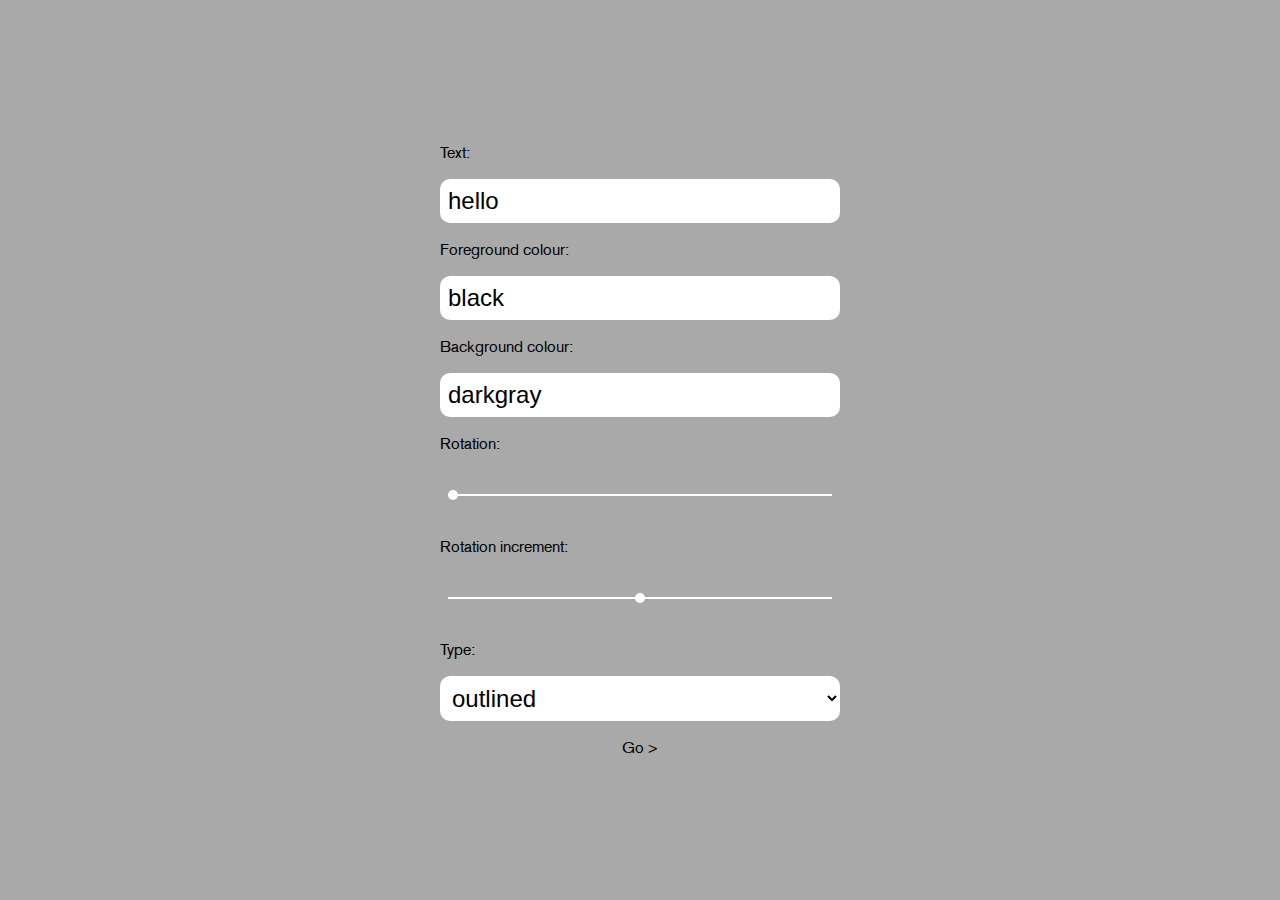
<file: index.html>
<body>
  <head>
    <title>Exploding Type</title>

    <meta charset="utf-8" />

    <meta
      name="viewport"
      content="width=device-width, initial-scale=1.0,  target-densitydpi=device-dpi, maximum-scale=1.0"
    />

     
    <link rel="stylesheet" type="text/css" href="styles.css" />

    <link
      href="https://fonts.googleapis.com/css?family=Gothic+A1:100,400,900"
      rel="stylesheet"
    />

    <script src="https://ajax.googleapis.com/ajax/libs/jquery/1.8.3/jquery.min.js"></script>

    <script type="text/javascript">
      var ready = false;

      function transition() {
        $(".explodingtypeobject").remove();

        $("#uiwrapper").css({ opacity: "0", "pointer-events": "none" });

        setTimeout(function () {
          $("#cursortype p").html($("#copy").val());
          $("#cursortype").css({ opacity: "1" });

          $("#explodingtypewrapper").css({
            opacity: "1",
            "pointer-events": "inherit",
          });

          ready = true;
        }, 500);
      }

      function transitionback() {
        $("#explodingtypewrapper").css({
          opacity: "0",
          "pointer-events": "none",
        });

        ready = false;

        setTimeout(function () {
          $("#cursortype").css({ opacity: "0" });

          $("#uiwrapper").css({ opacity: "1", "pointer-events": "inherit" });
        }, 500);
      }

      function setcolours() {
        var fgcolour = $("#foregroundcolour").val();

        $("body").css({ color: fgcolour });
        $("input").css({ color: fgcolour });
        $("select").css({ color: fgcolour });

        var bgcolour = $("#backgroundcolour").val();

        $("body").css({ "background-color": bgcolour });
      }

      function explodesometype(x, y) {
        $(".explodingtypeobject").remove();

        var type = $("#copy").val();

        for (var i = 0; i <= 40; i++) {
          $("#explodingtypewrapper").prepend(
            '\
					<div class="explodingtypeobject"><p>' + type + "</p></div>"
          );
        }

        $(".explodingtypeobject").css({
          color: $("#foregroundcolour").val(),
          "-webkit-text-stroke-color": $("#foregroundcolour").val(),
          "-webkit-text-fill-color": $("#backgroundcolour").val(),
          left: x - $(".explodingtypeobject").eq(0).width() / 2,
          top: y - $(".explodingtypeobject").eq(0).height() / 2,
        });

        var type = $("#type").val();

        for (var i = 0; i <= $(".explodingtypeobject").length; i++) {
          var rotation =
            parseInt($("#rotation").val()) +
            i * parseInt($("#rotationincrement").val());

          $(".explodingtypeobject")
            .eq(i)
            .css({
              transform:
                "scale(" +
                (i * (i * 0.2) * 0.12 + 0.5) +
                ") rotate(" +
                rotation +
                "deg)",
              "z-index": $(".explodingtypeobject").length - i,
              "-webkit-text-stroke-width":
                2 - i * (2 / $(".explodingtypeobject").length) + "px",
            });

          bringintype(i);

          if (type == "Alternating") {
            if (i % 2 == 0) {
              $(".explodingtypeobject")
                .eq(i)
                .css({
                  "-webkit-text-fill-color": $("#foregroundcolour").val(),
                  "-webkit-text-stroke-color": "transparent",
                });
            } else {
              $(".explodingtypeobject")
                .eq(i)
                .css({
                  "-webkit-text-fill-color": $("#backgroundcolour").val(),
                  "-webkit-text-stroke-color": "transparent",
                });
            }
          }
        }
      }

      function bringintype(i) {
        setTimeout(function () {
          $(".explodingtypeobject").eq(i).css({ opacity: "1" });
        }, i * 100);
      }

      $(document).ready(function () {
        setcolours();

        $("#foregroundcolour").on("input", function () {
          setcolours();
        });

        $("#backgroundcolour").on("input", function () {
          setcolours();
        });

        $("#rotation").on("input", function () {
          $("#cursortype").css({
            transform: "rotate(" + $(this).val() + "deg)",
          });
        });

        $("#go").click(function () {
          transition();
        });

        $("body").keyup(function (event) {
          if (event.keyCode === 13) {
            transition();
          }

          if (event.keyCode === 27) {
            transitionback();
          }
        });

        $("#back").click(function () {
          transitionback();
        });

        $("#explodingtypewrapper").click(function (e) {
          if (ready) {
            explodesometype(e.pageX, e.pageY);
          }
        });
      });

      $("body").on("mousemove", function (e) {
        $("#cursortype").css({
          left: e.pageX - $("#cursortype").width() / 2,
          top: e.pageY - $("#cursortype").height() / 2,
        });
      });
    </script>
  </head>

  <body>
    <div id="explodingtypewrapper">
      <div class="uibutton uiobject" id="back">
        <p>< Back</p>
      </div>
    </div>

    <div id="uiwrapper">
      <div class="ui-wrapper-inner">
		  <div class="uiinput uiobject">
			<div class="uiobjectname"><p>Text:</p></div>
			<input id="copy" type="text" value="hello" />
		  </div>
		  <div class="uiinput uiobject">
			<div class="uiobjectname"><p>Foreground colour:</p></div>
			<input id="foregroundcolour" type="text" value="black" />
		  </div>
		  <div class="uiinput uiobject">
			<div class="uiobjectname"><p>Background colour:</p></div>
			<input id="backgroundcolour" type="text" value="darkgray" />
		  </div>
		  <div class="uiinput uiinputnoborder uiobject">
			<div class="uiobjectname"><p>Rotation:</p></div>
			<input id="rotation" type="range" value="0" min="0" max="360" />
		  </div>
		  <div class="uiinput uiinputnoborder uiobject">
			<div class="uiobjectname"><p>Rotation increment:</p></div>
			<input id="rotationincrement" type="range" value="0" min="-5" max="5" />
		  </div>
		  <div class="uiinput uiobject">
			<div class="uiobjectname"><p>Type:</p></div>
			<select id="type">
			  <option value="Outlined">outlined</option>
			  <option value="Alternating">alternating</option>
			</select>
		  </div>
		  <div class="uibutton uiobject" id="go">
			<p>Go ></p>
		  </div>
	  </div>
    </div>

    <div id="cursortype">
      <p>hello</p>
    </div>
  </body>
</body>
</file>
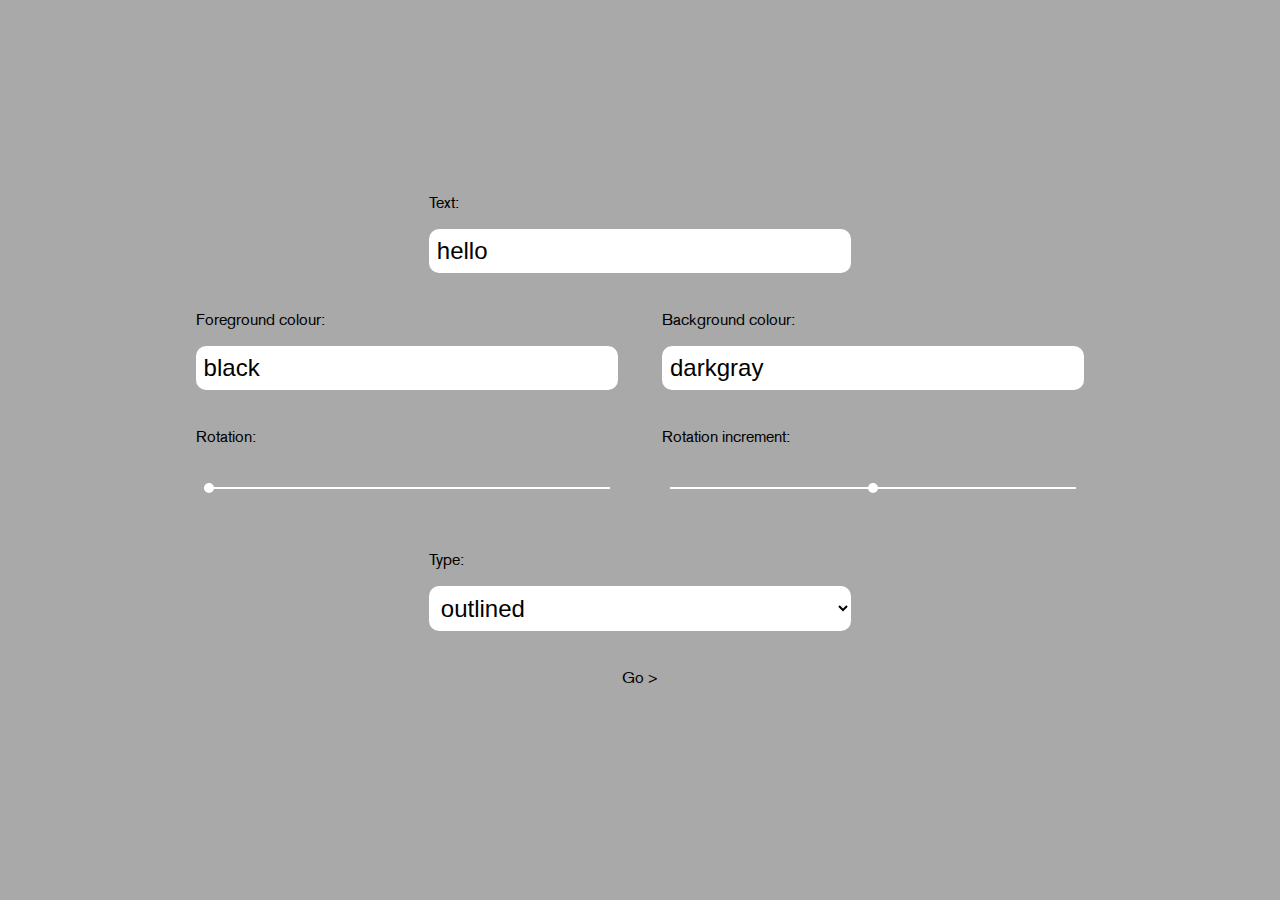
<file: explodingtype.html>
<body>
	
	<head>

		<title>Exploding Type</title>

		<meta charset="utf-8">

		<meta name="viewport" content="width=device-width, initial-scale=1.0,  target-densitydpi=device-dpi, maximum-scale=1.0"> 

	 	<link rel="stylesheet" type="text/css" href="explodingtypestyles.css">
		
		<link href="https://fonts.googleapis.com/css?family=Gothic+A1:100,400,900" rel="stylesheet">

		<script src="https://ajax.googleapis.com/ajax/libs/jquery/1.8.3/jquery.min.js"></script>

		<script type="text/javascript">

			var ready = false;

			function transition(){

				$('.explodingtypeobject').remove();

				$('#uiwrapper').css({'opacity':'0', 'pointer-events':'none'});

				setTimeout(function(){

					$('#cursortype p').html( $('#copy').val() );
					$('#cursortype').css({'opacity':'1'});

					$('#explodingtypewrapper').css({'opacity':'1', 'pointer-events':'inherit'});

					ready = true;

				}, 500)

			}

			function transitionback(){

				$('#explodingtypewrapper').css({'opacity':'0', 'pointer-events':'none'});

				ready = false;

				setTimeout(function(){

					$('#cursortype').css({'opacity':'0'});

					$('#uiwrapper').css({'opacity':'1', 'pointer-events':'inherit'});

				}, 500)

			}

			function setcolours(){

				var fgcolour = $('#foregroundcolour').val();

				$('body').css({'color':fgcolour});
				$('input').css({'color':fgcolour});
				$('select').css({'color':fgcolour});

				var bgcolour = $('#backgroundcolour').val();

				$('body').css({'background-color':bgcolour});

			}

			function explodesometype(x, y)
			{

				$('.explodingtypeobject').remove();

				var type = $('#copy').val();


				for (var i = 0; i <= 40; i++) {
					
					$('#explodingtypewrapper').prepend('\
					<div class="explodingtypeobject"><p>' + type + '</p></div>');

				}

				$('.explodingtypeobject').css({
					'color': $('#foregroundcolour').val(), 
					'-webkit-text-stroke-color': $('#foregroundcolour').val(),				
					'-webkit-text-fill-color': $('#backgroundcolour').val(),		
					'left':x - $('.explodingtypeobject').eq(0).width() / 2, 
					'top': y - $('.explodingtypeobject').eq(0).height() / 2});

				var type = $('#type').val();

				for (var i = 0; i <= $('.explodingtypeobject').length; i++) {

					var rotation = parseInt($('#rotation').val()) + i * parseInt($('#rotationincrement').val());
					
					$('.explodingtypeobject').eq(i).css({
						'transform':'scale(' + (( i * (i * 0.2) * 0.12 ) + 0.5) + ') rotate(' + 
						rotation + 'deg)', 
						'z-index': $('.explodingtypeobject').length - i,
					'-webkit-text-stroke-width': 2 - i * (2 / $('.explodingtypeobject').length) + 'px'});

					bringintype(i);

					if (type == 'Alternating')
					{


						if ( i % 2 == 0 )
						{

							$('.explodingtypeobject').eq(i).css({'-webkit-text-fill-color': $('#foregroundcolour').val(),
							'-webkit-text-stroke-color':'transparent' });

						}

						else
						{

							$('.explodingtypeobject').eq(i).css({'-webkit-text-fill-color': $('#backgroundcolour').val(),
							'-webkit-text-stroke-color':'transparent' });

						}

					}

				}

			}

			function bringintype(i)
			{

				setTimeout(function(){

					$('.explodingtypeobject').eq(i).css({'opacity':'1'});

				}, i * 100)

			}

			$(document).ready(function(){

				setcolours();

				$('#foregroundcolour').on('input', function(){

					setcolours();

				});

				$('#backgroundcolour').on('input', function(){

					setcolours();

				});

				$('#rotation').on('input',function(){

					$('#cursortype').css({'transform': 'rotate(' + $(this).val() + 'deg)' })

				});

				$('#go').click(function(){

					transition();

				});

				$('body').keyup(function(event){

					if (event.keyCode === 13) {

						transition();

					}

					if (event.keyCode === 27) {

						transitionback();

					}

				})

				$('#back').click(function(){

					transitionback();

				});

				$('#explodingtypewrapper').click(function(e){

					if (ready)
					{

						explodesometype(e.pageX, e.pageY);

					}

				})

			});

			$('body').on('mousemove', function(e){

				$('#cursortype').css({'left':e.pageX - $('#cursortype').width() / 2, 'top':e.pageY - $('#cursortype').height() / 2});

			})

			

		</script>

	</head>

	<body>

		<div id='explodingtypewrapper'>

			<div class="uibutton uiobject" id='back'>

				<p>< Back</p>

			</div>

		</div>

		<div id='uiwrapper'>

			<div class="uiinput uiobject">

				<div class="uiobjectname"><p>Text:</p></div>

				<input id="copy" type="text" value="hello" />

			</div>

			<br/>

			<div class="uiinput uiobject">

				<div class="uiobjectname"><p>Foreground colour:</p></div>

				<input id="foregroundcolour" type="text" value="black" />

			</div>

			<div class="uiinput uiobject">

				<div class="uiobjectname"><p>Background colour:</p></div>

				<input id="backgroundcolour" type="text" value="darkgray" />

			</div>

			<br/>

			<div class="uiinput uiinputnoborder uiobject">

				<div class="uiobjectname"><p>Rotation:</p></div>

				<input id="rotation" type="range" value="0" min="0" max="360" />

			</div>

			<div class="uiinput uiinputnoborder uiobject">

				<div class="uiobjectname"><p>Rotation increment:</p></div>

				<input id="rotationincrement" type="range" value="0" min="-5" max="5" />

			</div>

			<div class="uiinput uiobject">

				<div class="uiobjectname"><p>Type:</p></div>

				<select id="type">
					<option value="Outlined">outlined</option>
					<option value="Alternating">alternating</option>
				</select>

			</div>

			<div class="uibutton uiobject" id='go'>

				<p>Go ></p>

			</div>

		</div>

		<div id='cursortype'>
			<p>hello</p>
		</div>

	</body>

</body>
</file>
<file: styles.css>
@font-face{

	font-family: main;
	src: url('typefaces/Akzidenz-grotesk-roman_0.ttf');

}

@font-face{

	font-family: main;
	font-weight: 700;
	src: url('typefaces/Akzidenz-grotesk-bold_0.ttf');

}

@font-face{

	font-family: main;
	font-weight: 900;
	src: url('typefaces/Akzidenz-grotesk-black_0.ttf');

}

@font-face{

	font-family: main;
	font-weight: 300;
	src: url('typefaces/Akzidenz-grotesk-light_0.ttf');

}


@font-face{

	font-family: mainserif;
	font-weight: 500;
	src: url('typefaces/GARA.TTF');

}

@font-face{

	font-family: mainserif;
	font-weight: 700;
	src: url('typefaces/GARABD.TTF');

}

@font-face{

	font-family: mainserif;
	font-weight: 500;
	font-style: italic;
	src: url('typefaces/GARAIT.TTF');

}

@font-face{

	font-family: icons;
	font-weight: 500;
	font-style: italic;
	src: url('typefaces/IcoMoon-Free.ttf');

	text-rendering: optimizeLegibility;

}

body{

	background-color: black;

	color: white;

	font-family: main;

	overflow: hidden;

}


/* UI STUFF */

#uiwrapper{

	text-align: center;

	position: absolute;
	top: 0;
	left:0;
	right:0;
	height: 100vh;

	transition: all 0.5s;

	box-sizing: border-box;
	overflow: auto;


}

.ui-wrapper-inner {
	display: flex;
	align-items: center;
	justify-content: center;
	padding: 30px;
	flex-direction: column;
	min-height: 100vh;
	box-sizing: border-box;
}

.uiobject{

	display: block;

	margin-bottom: 20px;

	text-align: left;

	vertical-align: top;


	margin: 0 auto;
	max-width: 400px;
	width: 100%;
}

#go{
	width: 100%;
	text-align: center;
	box-sizing: border-box;
}

input, select{

	width: 100%;

	background-color: transparent;

	color: white;

	border: none;

	background-color: white;
	border-radius: 10px;
	transition: border-bottom 0.5s;
	padding: 8px;

	font-size: 18pt;

}

input:focus{

	outline: none;	


}

.uiinputnoborder input{

	border-bottom: none !important;

}


input[type=range] {

  height: 40px;
  -webkit-appearance: none;
  margin: 5px 0;
  width: 100%;

  background-color: transparent;

  cursor: pointer;
}
input[type=range]:focus {
  outline: none;
}
input[type=range]::-webkit-slider-runnable-track {
  width: 100%;
  height: 2px;
  cursor: pointer;
  animate: 0.2s;
  box-shadow: 0px 0px 0px #000000;
  background: white;
  border-radius: 0px;
  border: none;

  margin: 10px 0;
}
input[type=range]::-webkit-slider-thumb {
  box-shadow: 0px 0px 0px #000000;
  border: none;
  height: 10px;
  width: 10px;
  border-radius: 50%;
  background: #FFFFFF;
  cursor: pointer;
  -webkit-appearance: none;
  margin-top: -4px;

  transition: transform 0.5s;
}
input[type=range]:focus::-webkit-slider-runnable-track {
  background: #FFFFFF;
}
input[type=range]::-moz-range-track {
  width: 100%;
  height: 2px;
  cursor: pointer;
  animate: 0.2s;
  box-shadow: 0px 0px 0px #000000;
  background: white;
  border-radius: 0px;
  border: 1px solid #000000;
}
input[type=range]::-moz-range-thumb {
  border: none;
  height: 10px;
  width: 10px;
  border-radius: 50%;
  background: #FFFFFF;
  cursor: pointer;

  transition: transform 0.5s;
}
input[type=range]::-ms-track {
  width: 100%;
  height: 2px;
  cursor: pointer;
  animate: 0.2s;
  background: white;
  border: none;
  color: transparent;
}

input[type=range]::-ms-thumb {
  margin-top: 1px;
  height: 10px;
  width: 10px;
  border-radius: 50%;
  background: #FFFFFF;
  cursor: pointer;

  border: none;

  transition: transform 0.5s;
}

input[type=range]:focus::-ms-fill-lower {
  background: #FFFFFF;
}
input[type=range]:focus::-ms-fill-upper {
  background: #FFFFFF;
}

input[type=range]:active::-webkit-slider-thumb 
{

	transform: scale(2);

}

input[type=range]:active::-moz-range-thumb
{

	transform: scale(2);

}

input[type=range]:active::-ms-thumb
{

	transform: scale(2);

}


.uibutton{

	cursor: pointer;

	text-rendering: optimizeLegibility;

}


/*CURSORTYPE*/

#cursortype{

	position: absolute;

	opacity: 0;
	transition: opacity 0.5s;

	pointer-events: none;

	z-index: 9999;

}

#explodingtypewrapper{

	position: absolute;
	left: 0;
	top: 0;
	bottom: 0;
	right: 0;

	cursor: none;

	pointer-events: none;

	opacity: 0;
	transition: opacity 0.5s;

	overflow: hidden;

}

.explodingtypeobject{

	position: absolute;

	font-size: 72pt;

	color: black;
	-webkit-text-fill-color: rgb(230,230,230); /* Will override color (regardless of order) */
	-webkit-text-stroke-width: 1px;
	-webkit-text-stroke-color: black;

	font-weight: 900;

	opacity: 0;

	pointer-events: none;

}

#back{

	z-index: 999;
	position: relative;

}

#back p{

	z-index: 999;

}
</file>
<file: explodingtypestyles.css>
@font-face{

	font-family: main;
	src: url('typefaces/Akzidenz-grotesk-roman_0.ttf');

}

@font-face{

	font-family: main;
	font-weight: 700;
	src: url('typefaces/Akzidenz-grotesk-bold_0.ttf');

}

@font-face{

	font-family: main;
	font-weight: 900;
	src: url('typefaces/Akzidenz-grotesk-black_0.ttf');

}

@font-face{

	font-family: main;
	font-weight: 300;
	src: url('typefaces/Akzidenz-grotesk-light_0.ttf');

}


@font-face{

	font-family: mainserif;
	font-weight: 500;
	src: url('typefaces/GARA.TTF');

}

@font-face{

	font-family: mainserif;
	font-weight: 700;
	src: url('typefaces/GARABD.TTF');

}

@font-face{

	font-family: mainserif;
	font-weight: 500;
	font-style: italic;
	src: url('typefaces/GARAIT.TTF');

}

@font-face{

	font-family: icons;
	font-weight: 500;
	font-style: italic;
	src: url('typefaces/IcoMoon-Free.ttf');

	text-rendering: optimizeLegibility;

}

body{

	background-color: black;

	color: white;

	font-family: main;

	overflow: hidden;

}


/* UI STUFF */

#uiwrapper{

	text-align: center;

	position: absolute;
	top: 50%;
	transform: translateY(-50%);
	left:0;
	right:0;

	transition: all 0.5s;

	box-sizing: border-box;

}

.uiobject{

	display: inline-block;

	margin: 0 20px 20px 20px;

	text-align: left;

	vertical-align: top;

}

.uiinput{

	width: calc(33%);

}

#go{
	width: calc(100% - 40px);
	text-align: center;
	box-sizing: border-box;
}

input, select{

	width: 100%;

	background-color: transparent;

	color: white;

	border: none;

	background-color: white;
	border-radius: 10px;
	transition: border-bottom 0.5s;
	padding: 8px;

	font-size: 18pt;

}

input:focus{

	outline: none;	


}

.uiinputnoborder input{

	border-bottom: none !important;

}


input[type=range] {

  height: 40px;
  -webkit-appearance: none;
  margin: 5px 0;
  width: 100%;

  background-color: transparent;

  cursor: pointer;
}
input[type=range]:focus {
  outline: none;
}
input[type=range]::-webkit-slider-runnable-track {
  width: 100%;
  height: 2px;
  cursor: pointer;
  animate: 0.2s;
  box-shadow: 0px 0px 0px #000000;
  background: white;
  border-radius: 0px;
  border: none;

  margin: 10px 0;
}
input[type=range]::-webkit-slider-thumb {
  box-shadow: 0px 0px 0px #000000;
  border: none;
  height: 10px;
  width: 10px;
  border-radius: 50%;
  background: #FFFFFF;
  cursor: pointer;
  -webkit-appearance: none;
  margin-top: -4px;

  transition: transform 0.5s;
}
input[type=range]:focus::-webkit-slider-runnable-track {
  background: #FFFFFF;
}
input[type=range]::-moz-range-track {
  width: 100%;
  height: 2px;
  cursor: pointer;
  animate: 0.2s;
  box-shadow: 0px 0px 0px #000000;
  background: white;
  border-radius: 0px;
  border: 1px solid #000000;
}
input[type=range]::-moz-range-thumb {
  border: none;
  height: 10px;
  width: 10px;
  border-radius: 50%;
  background: #FFFFFF;
  cursor: pointer;

  transition: transform 0.5s;
}
input[type=range]::-ms-track {
  width: 100%;
  height: 2px;
  cursor: pointer;
  animate: 0.2s;
  background: white;
  border: none;
  color: transparent;
}

input[type=range]::-ms-thumb {
  margin-top: 1px;
  height: 10px;
  width: 10px;
  border-radius: 50%;
  background: #FFFFFF;
  cursor: pointer;

  border: none;

  transition: transform 0.5s;
}

input[type=range]:focus::-ms-fill-lower {
  background: #FFFFFF;
}
input[type=range]:focus::-ms-fill-upper {
  background: #FFFFFF;
}

input[type=range]:active::-webkit-slider-thumb 
{

	transform: scale(2);

}

input[type=range]:active::-moz-range-thumb
{

	transform: scale(2);

}

input[type=range]:active::-ms-thumb
{

	transform: scale(2);

}


.uibutton{

	cursor: pointer;

	text-rendering: optimizeLegibility;

}

@media screen and (max-width: 900px)
{

	.uiobject{

		width: calc(50% - 60px);

	}


}

@media screen and (max-width: 400px)
{

	.uiobject{

		width: calc(95% - 60px);

	}


}

/*CURSORTYPE*/

#cursortype{

	position: absolute;

	opacity: 0;
	transition: opacity 0.5s;

	pointer-events: none;

	z-index: 9999;

}

#explodingtypewrapper{

	position: absolute;
	left: 0;
	top: 0;
	bottom: 0;
	right: 0;

	cursor: none;

	pointer-events: none;

	opacity: 0;
	transition: opacity 0.5s;

	overflow: hidden;

}

.explodingtypeobject{

	position: absolute;

	font-size: 72pt;

	color: black;
	-webkit-text-fill-color: rgb(230,230,230); /* Will override color (regardless of order) */
	-webkit-text-stroke-width: 1px;
	-webkit-text-stroke-color: black;

	font-weight: 900;

	opacity: 0;

	pointer-events: none;

}

#back{

	z-index: 999;
	position: relative;

}

#back p{

	z-index: 999;

}
</file>
